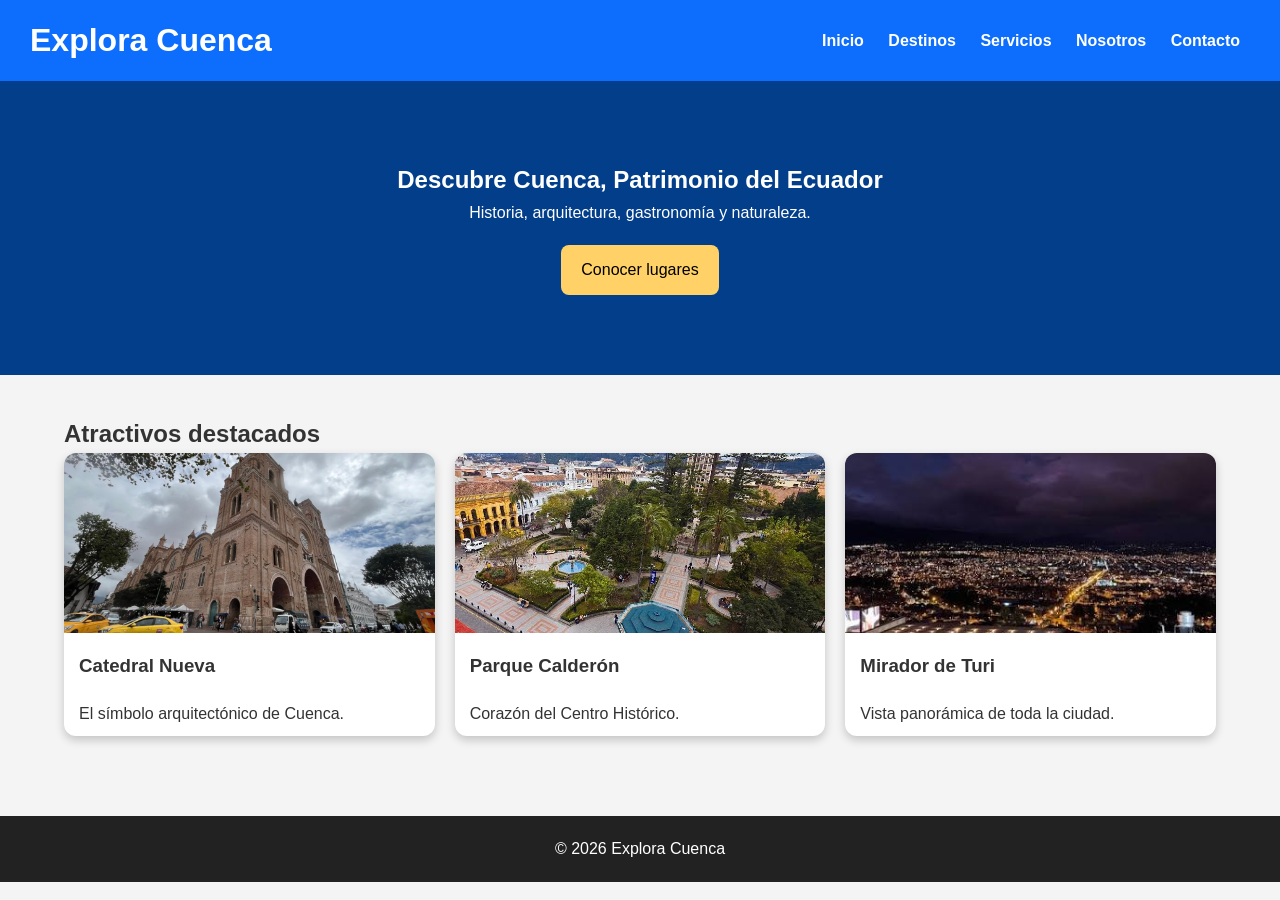
<file: index.html>
<!DOCTYPE html>
<html lang="es">
<head>
<meta charset="UTF-8">
<meta name="viewport" content="width=device-width, initial-scale=1.0">
<title>Explora Cuenca</title>
<link rel="stylesheet" href="css/styles.css">
</head>
<body>

<header>
  <h1>Explora Cuenca</h1>
  <nav>
    <a href="index.html">Inicio</a>
    <a href="destinos.html">Destinos</a>
    <a href="servicios.html">Servicios</a>
    <a href="nosotros.html">Nosotros</a>
    <a href="contacto.html">Contacto</a>
  </nav>
</header>

<section class="hero">
  <h2>Descubre Cuenca, Patrimonio del Ecuador</h2>
  <p>Historia, arquitectura, gastronomía y naturaleza.</p>
  <a href="destinos.html" class="btn">Conocer lugares</a>
</section>

<section class="container">
  <h2>Atractivos destacados</h2>

  <div class="grid">
    <div class="card">
      <img src="./imgs/catedral.jpeg" alt="">
      <h3>Catedral Nueva</h3>
      <p>El símbolo arquitectónico de Cuenca.</p>
    </div>

    <div class="card">
      <img src="./imgs/parque.jpg" alt="">
      <h3>Parque Calderón</h3>
      <p>Corazón del Centro Histórico.</p>
    </div>

    <div class="card">
      <img src="./imgs/turi.jpg" alt="">
      <h3>Mirador de Turi</h3>
      <p>Vista panorámica de toda la ciudad.</p>
    </div>
  </div>
</section>

<footer>
  © 2026 Explora Cuenca
</footer>

</body>
</html>
</file>
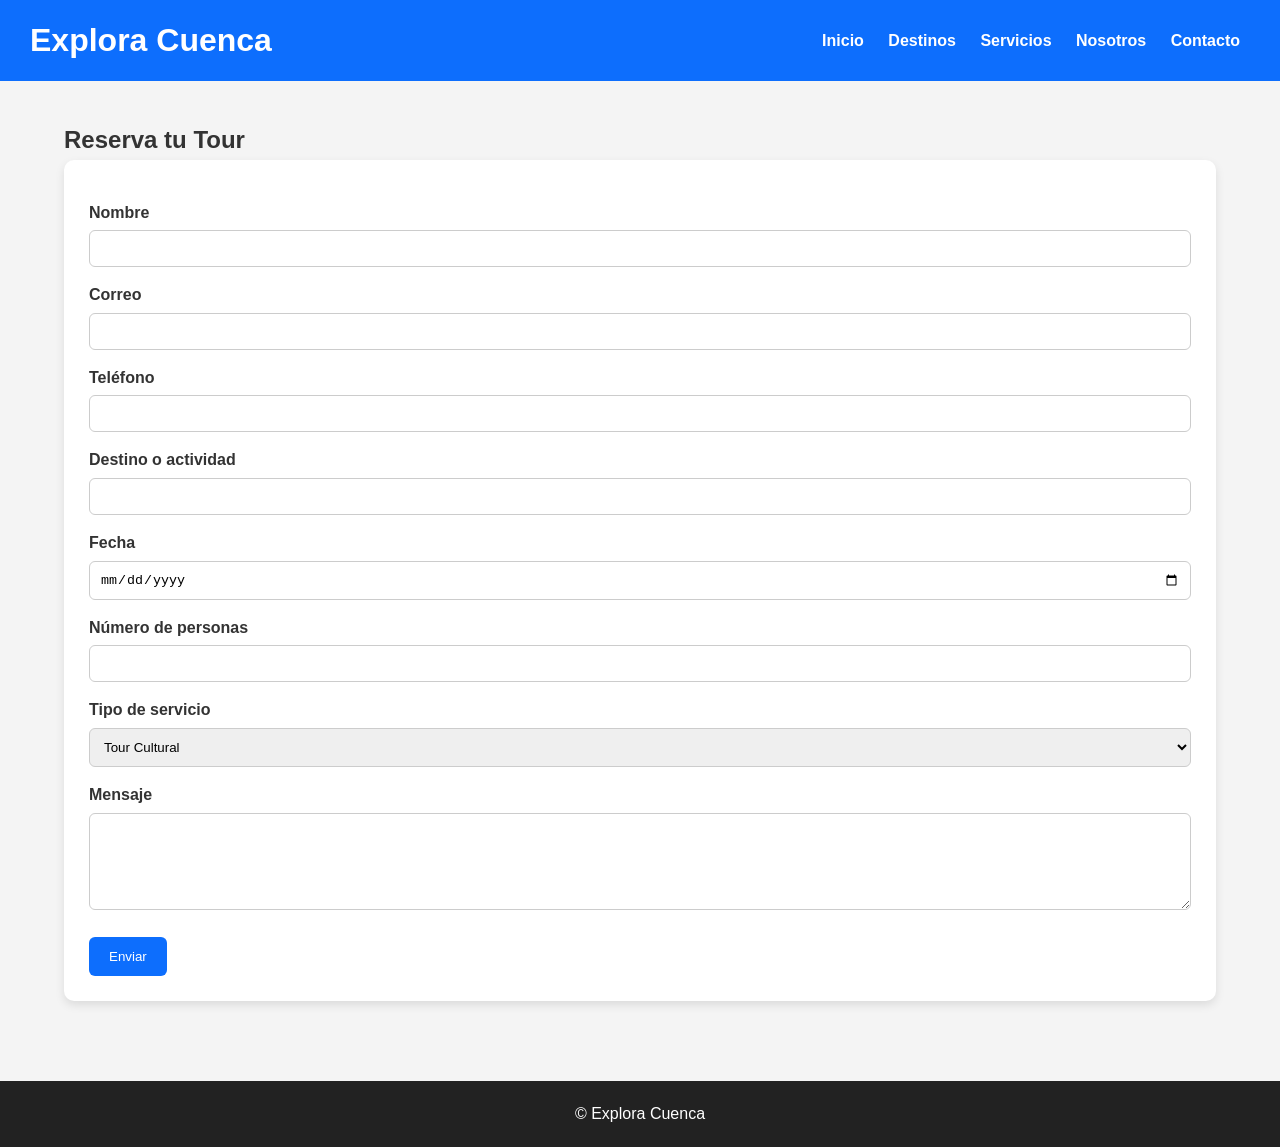
<file: contacto.html>
<!DOCTYPE html>
<html lang="es">
<head>
<meta charset="UTF-8">
<title>Contacto</title>
<link rel="stylesheet" href="css/styles.css">
</head>
<body>

<header>
<h1>Explora Cuenca</h1>
<nav>
<a href="index.html">Inicio</a>
<a href="destinos.html">Destinos</a>
<a href="servicios.html">Servicios</a>
<a href="nosotros.html">Nosotros</a>
<a href="contacto.html">Contacto</a>
</nav>
</header>

<section class="container">

<h2>Reserva tu Tour</h2>

<form>

<label>Nombre</label>
<input type="text" required>

<label>Correo</label>
<input type="email" required>

<label>Teléfono</label>
<input type="tel" required>

<label>Destino o actividad</label>
<input type="text" required>

<label>Fecha</label>
<input type="date" required>

<label>Número de personas</label>
<input type="number" min="1" required>

<label>Tipo de servicio</label>
<select required>
<option>Tour Cultural</option>
<option>Tour Gastronómico</option>
<option>Tour Aventura</option>
<option>Fin de Semana</option>
</select>

<label>Mensaje</label>
<textarea rows="5"></textarea>

<button type="submit">Enviar</button>

</form>

</section>

<footer>© Explora Cuenca</footer>

</body>
</html>
</file>
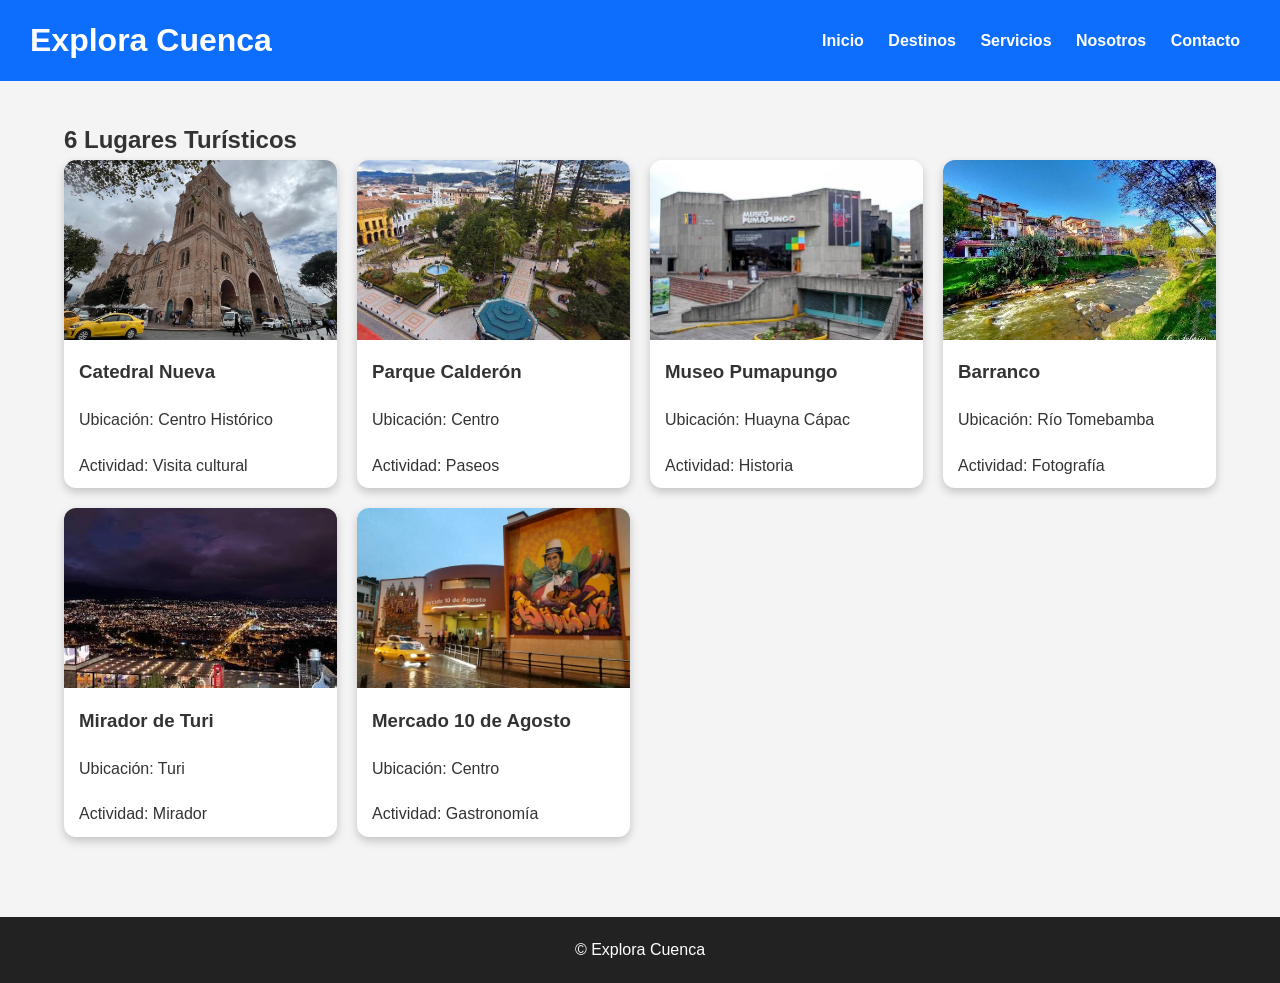
<file: destinos.html>
<!DOCTYPE html>
<html lang="es">
<head>
<meta charset="UTF-8">
<title>Destinos</title>
<link rel="stylesheet" href="css/styles.css">
</head>
<body>

<header>
<h1>Explora Cuenca</h1>
<nav>
<a href="index.html">Inicio</a>
<a href="destinos.html">Destinos</a>
<a href="servicios.html">Servicios</a>
<a href="nosotros.html">Nosotros</a>
<a href="contacto.html">Contacto</a>
</nav>
</header>

<section class="container">
<h2>6 Lugares Turísticos</h2>

<div class="grid">

<div class="card">
<img src="./imgs/catedral.jpeg">
<h3>Catedral Nueva</h3>
<p>Ubicación: Centro Histórico</p>
<p>Actividad: Visita cultural</p>
</div>

<div class="card">
<img src="./imgs/parque.jpg">
<h3>Parque Calderón</h3>
<p>Ubicación: Centro</p>
<p>Actividad: Paseos</p>
</div>

<div class="card">
<img src="./imgs/museo.jpg">
<h3>Museo Pumapungo</h3>
<p>Ubicación: Huayna Cápac</p>
<p>Actividad: Historia</p>
</div>

<div class="card">
<img src="./imgs/tomebamba.jpg">
<h3>Barranco</h3>
<p>Ubicación: Río Tomebamba</p>
<p>Actividad: Fotografía</p>
</div>

<div class="card">
<img src="./imgs/turi.jpg">
<h3>Mirador de Turi</h3>
<p>Ubicación: Turi</p>
<p>Actividad: Mirador</p>
</div>

<div class="card">
<img src="./imgs/mercado.jpeg">
<h3>Mercado 10 de Agosto</h3>
<p>Ubicación: Centro</p>
<p>Actividad: Gastronomía</p>
</div>

</div>
</section>

<footer>© Explora Cuenca</footer>

</body>
</html>
</file>
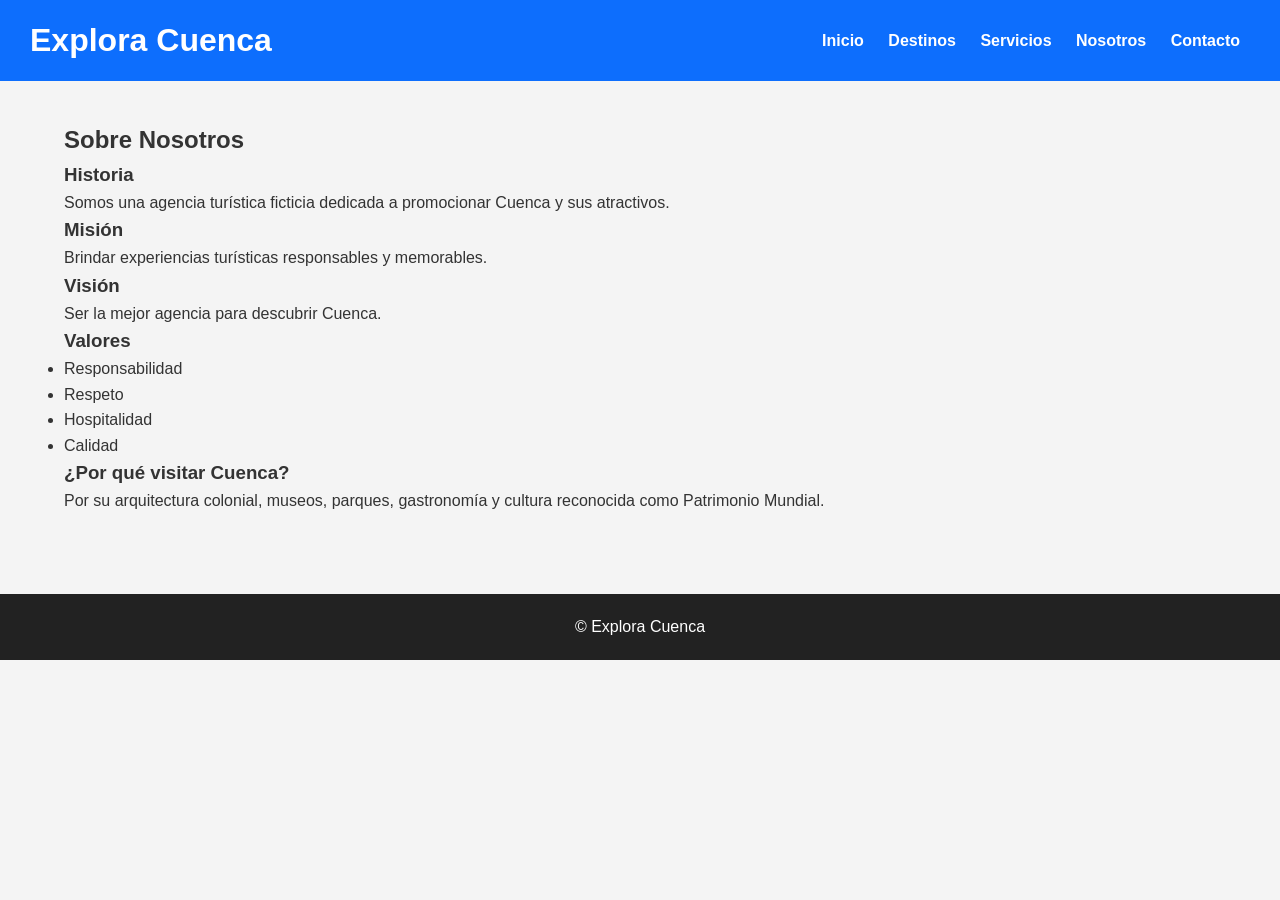
<file: nosotros.html>
<!DOCTYPE html>
<html lang="es">
<head>
<meta charset="UTF-8">
<title>Nosotros</title>
<link rel="stylesheet" href="css/styles.css">
</head>
<body>

<header>
<h1>Explora Cuenca</h1>
<nav>
<a href="index.html">Inicio</a>
<a href="destinos.html">Destinos</a>
<a href="servicios.html">Servicios</a>
<a href="nosotros.html">Nosotros</a>
<a href="contacto.html">Contacto</a>
</nav>
</header>

<section class="container">

<h2>Sobre Nosotros</h2>

<h3>Historia</h3>
<p>Somos una agencia turística ficticia dedicada a promocionar Cuenca y sus atractivos.</p>

<h3>Misión</h3>
<p>Brindar experiencias turísticas responsables y memorables.</p>

<h3>Visión</h3>
<p>Ser la mejor agencia para descubrir Cuenca.</p>

<h3>Valores</h3>
<ul>
<li>Responsabilidad</li>
<li>Respeto</li>
<li>Hospitalidad</li>
<li>Calidad</li>
</ul>

<h3>¿Por qué visitar Cuenca?</h3>
<p>Por su arquitectura colonial, museos, parques, gastronomía y cultura reconocida como Patrimonio Mundial.</p>

</section>

<footer>© Explora Cuenca</footer>

</body>
</html>
</file>
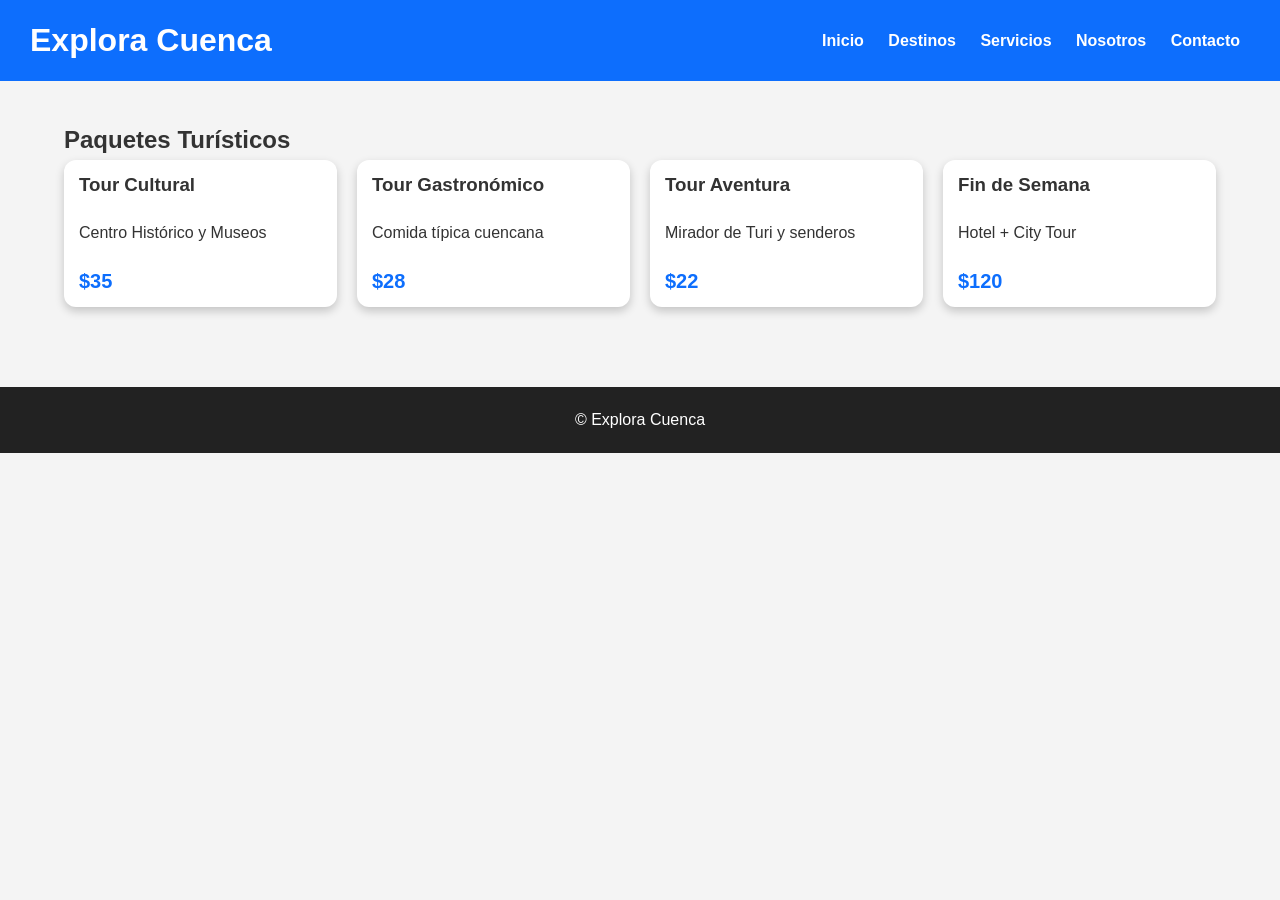
<file: servicios.html>
<!DOCTYPE html>
<html lang="es">
<head>
<meta charset="UTF-8">
<title>Servicios</title>
<link rel="stylesheet" href="css/styles.css">
</head>
<body>

<header>
<h1>Explora Cuenca</h1>
<nav>
<a href="index.html">Inicio</a>
<a href="destinos.html">Destinos</a>
<a href="servicios.html">Servicios</a>
<a href="nosotros.html">Nosotros</a>
<a href="contacto.html">Contacto</a>
</nav>
</header>

<section class="container">
<h2>Paquetes Turísticos</h2>

<div class="grid">

<div class="card">
<h3>Tour Cultural</h3>
<p>Centro Histórico y Museos</p>
<p class="price">$35</p>
</div>

<div class="card">
<h3>Tour Gastronómico</h3>
<p>Comida típica cuencana</p>
<p class="price">$28</p>
</div>

<div class="card">
<h3>Tour Aventura</h3>
<p>Mirador de Turi y senderos</p>
<p class="price">$22</p>
</div>

<div class="card">
<h3>Fin de Semana</h3>
<p>Hotel + City Tour</p>
<p class="price">$120</p>
</div>

</div>
</section>

<footer>© Explora Cuenca</footer>

</body>
</html>
</file>
<file: css/styles.css>
*{
margin:0;
padding:0;
box-sizing:border-box;
}

body{
font-family:Arial, Helvetica, sans-serif;
background:#f4f4f4;
color:#333;
line-height:1.6;
}

header{
background:#0d6efd;
color:white;
padding:15px 30px;
display:flex;
justify-content:space-between;
align-items:center;
flex-wrap:wrap;
}

nav a{
color:white;
text-decoration:none;
margin:10px;
font-weight:bold;
}

nav a:hover{
color:#ffd166;
}

.hero{
background:#023e8a;
color:white;
text-align:center;
padding:80px 20px;
}

.btn{
display:inline-block;
background:#ffd166;
color:black;
padding:12px 20px;
border-radius:8px;
text-decoration:none;
margin-top:20px;
}

.container{
width:90%;
max-width:1200px;
margin:auto;
padding:40px 0;
}

.grid{
display:grid;
grid-template-columns:repeat(auto-fit,minmax(250px,1fr));
gap:20px;
}

.card{
background:white;
border-radius:12px;
overflow:hidden;
box-shadow:0 4px 10px rgba(0,0,0,.2);
}

.card img{
width:100%;
height:180px;
object-fit:cover;
}

.card h3,
.card p{
padding:10px 15px;
}

.price{
color:#0d6efd;
font-weight:bold;
font-size:20px;
}

form{
background:white;
padding:25px;
border-radius:10px;
box-shadow:0 4px 10px rgba(0,0,0,.1);
}

label{
display:block;
margin-top:15px;
font-weight:bold;
}

input,
select,
textarea{
width:100%;
padding:10px;
margin-top:5px;
border:1px solid #ccc;
border-radius:6px;
}

input:focus,
select:focus,
textarea:focus{
outline:none;
border:2px solid #0d6efd;
}

button{
background:#0d6efd;
color:white;
padding:12px 20px;
border:none;
border-radius:6px;
margin-top:20px;
cursor:pointer;
}

button:hover{
background:#084298;
}

footer{
background:#222;
color:white;
text-align:center;
padding:20px;
margin-top:40px;
}

@media (max-width:768px){

header{
flex-direction:column;
}

nav{
margin-top:10px;
text-align:center;
}

.hero{
padding:50px 20px;
}

}
</file>
